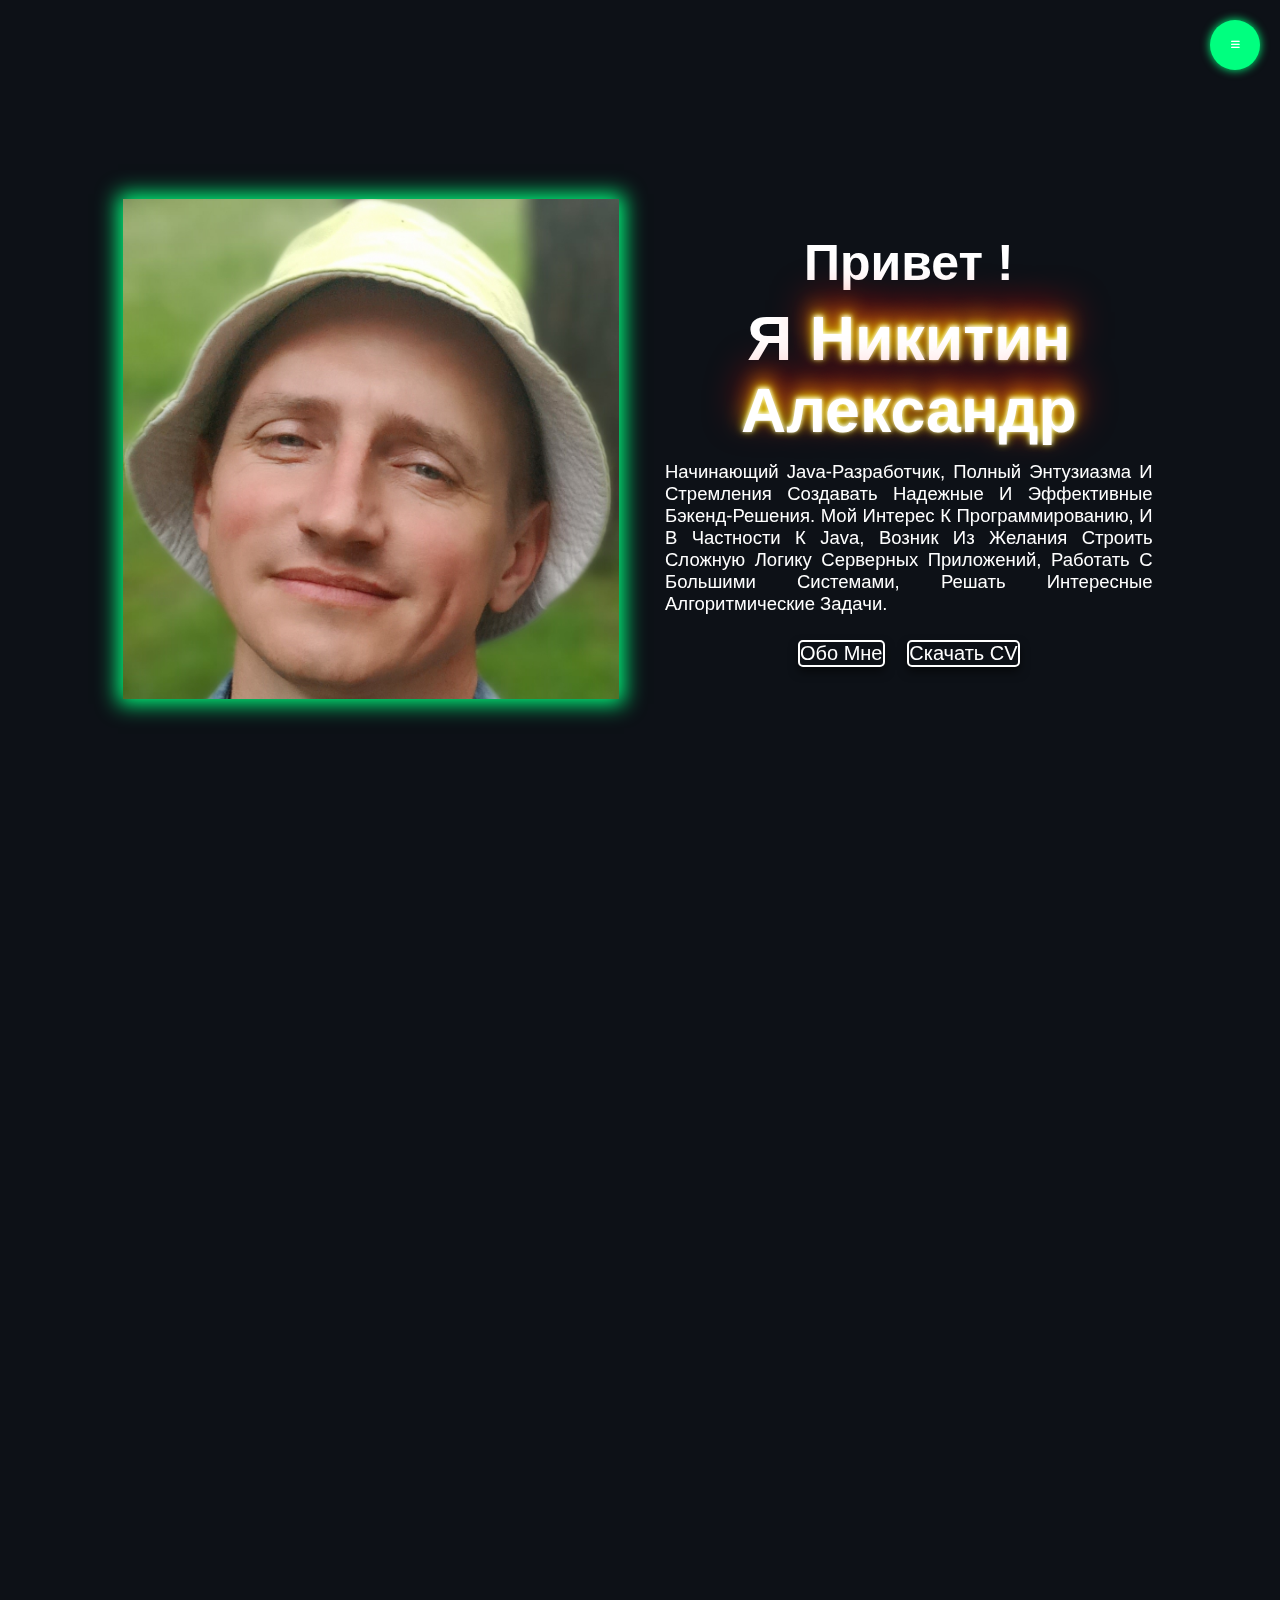
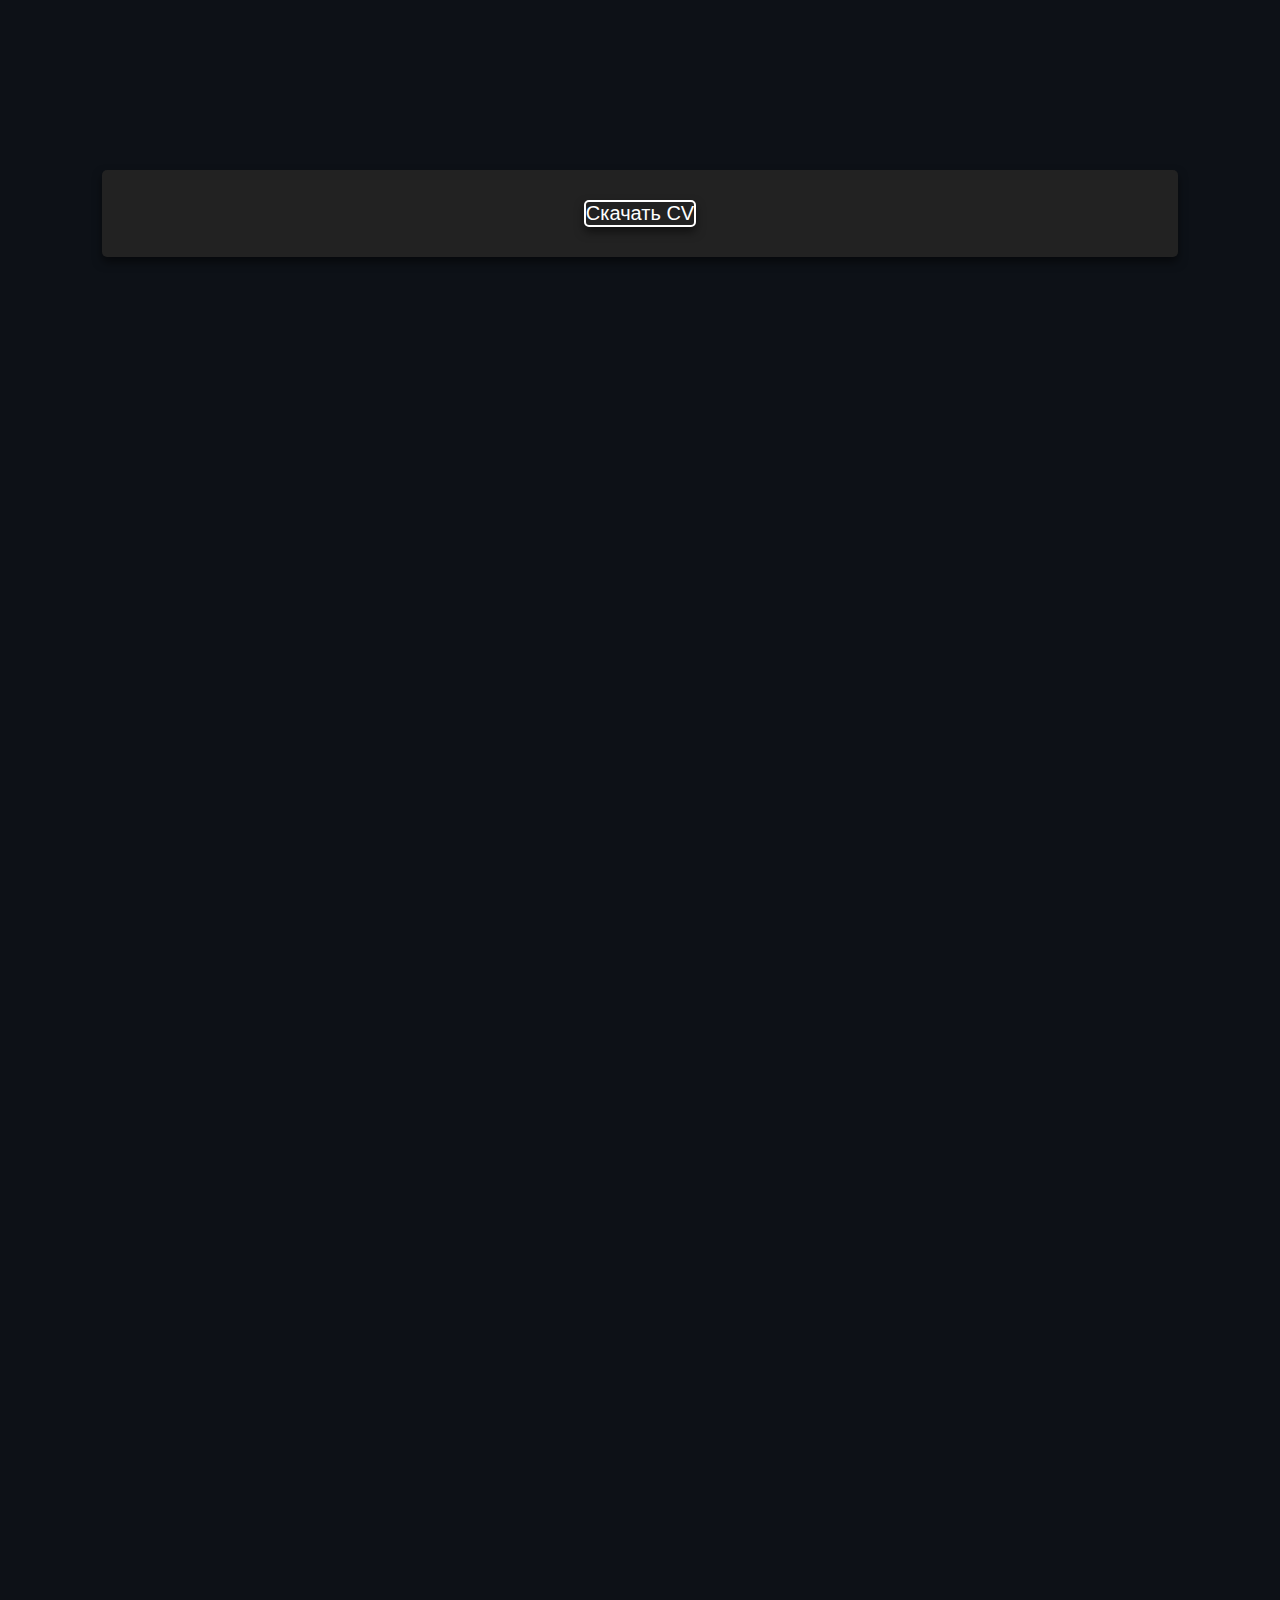
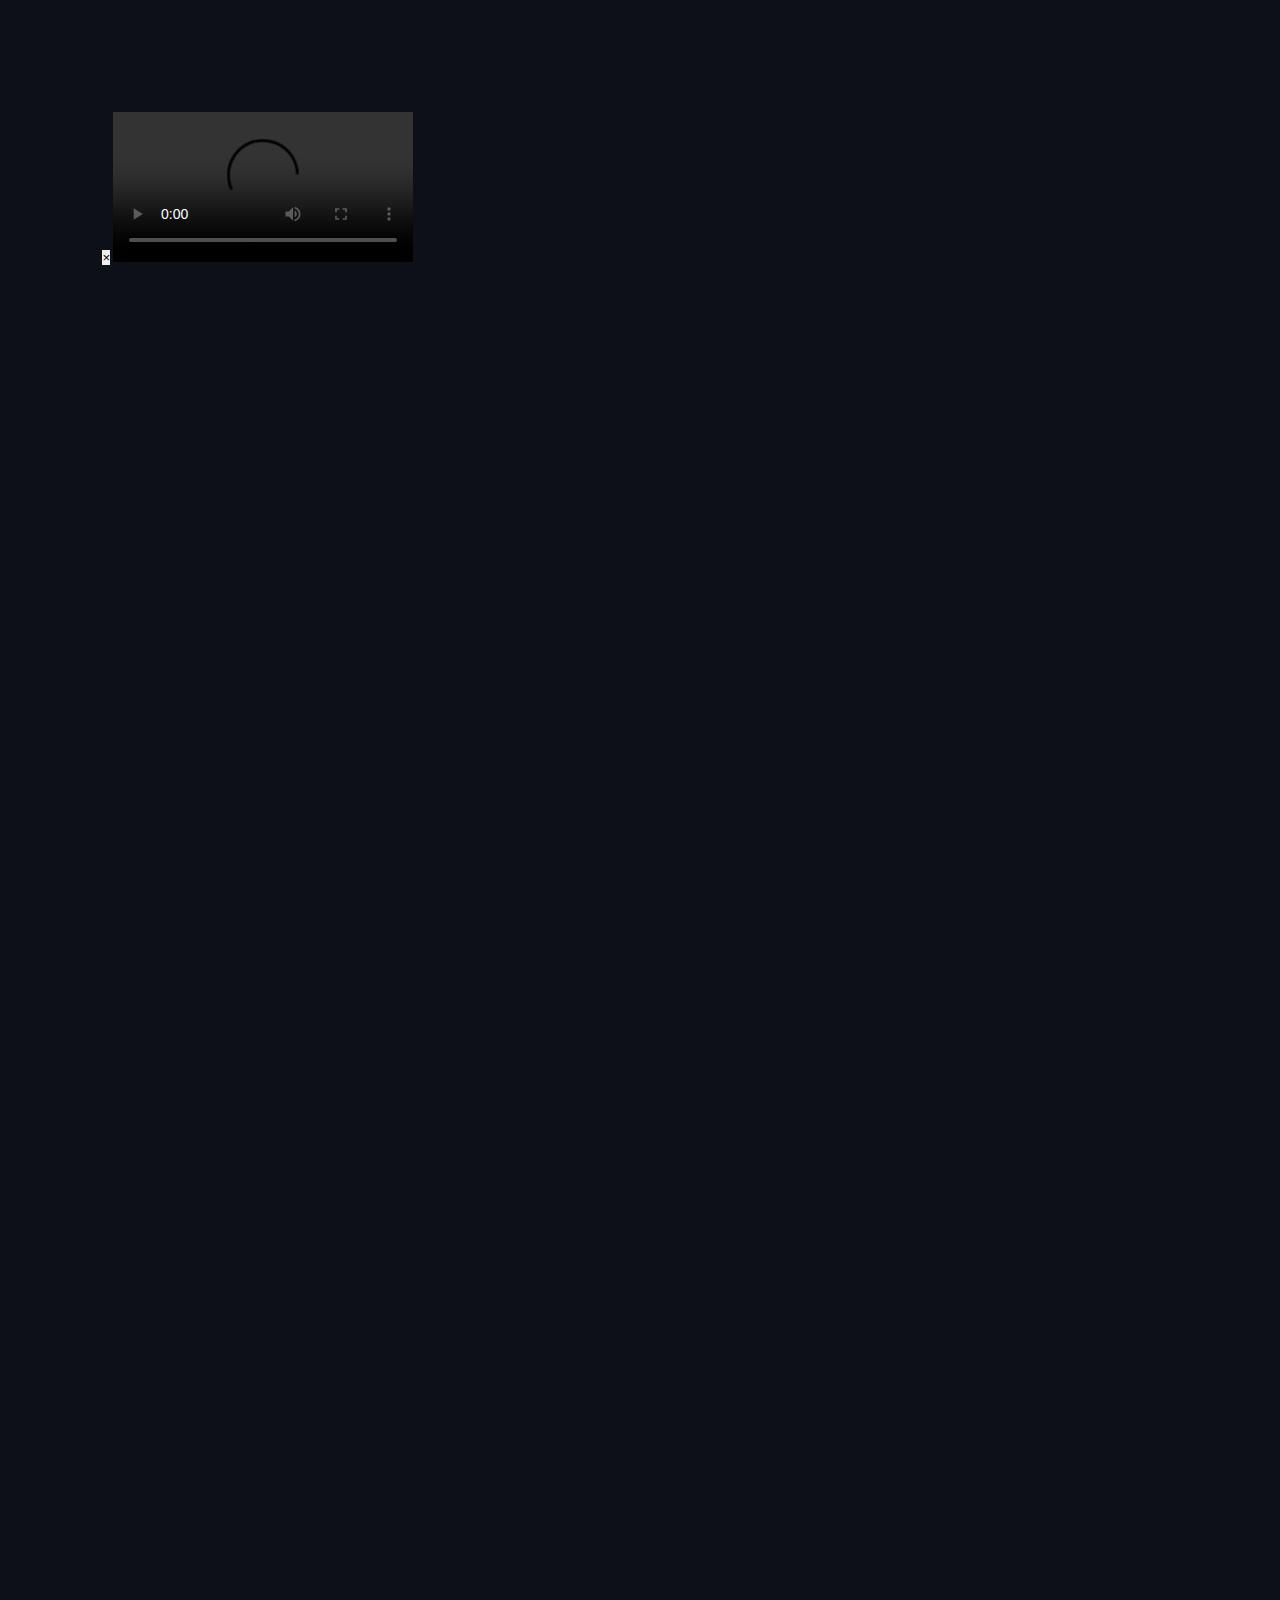
<file: index.html>
<!DOCTYPE html>
<html lang="ru">

<head>
    <meta charset="UTF-8">
    <meta name="viewport" content="width=device-width, initial-scale=1.0">
    <title>Portfolios</title>
    <!-- font-awesome link -->
    <link rel="stylesheet" href="https://cdnjs.cloudflare.com/ajax/libs/font-awesome/6.4.2/css/all.min.css">
    <!-- AOS CSS -->
    <link rel="stylesheet" href="https://unpkg.com/aos@next/dist/aos.css" />
    <!-- custom style css link -->
    <link rel="stylesheet" href="style/style.css">
    <!-- favicon link -->
    <link rel="icon" type="image/png" href="img/ico.png">
    <!-- AOS JS -->
    <script src="https://unpkg.com/aos@next/dist/aos.js" defer></script>
    <!-- Custom JS -->
    <script src="js/main.js" defer></script>
</head>

<body>
    
    <!-- header section start -->
        <header>

            <input type="checkbox" id="menu">
            <label for="menu">
                <i class="fas fa-bars"></i>
                <i class="fas fa-times"></i>
            </label>
            <nav class="navbar">
                <ul>
                    <li><a href="#home">Начало</a></li>
                    <li><a href="#about">Обо мне</a></li>
                    <li><a href="#projects">Проекты</a></li>
                    <li><a href="#contact">Контакты</a></li>
                </ul>
            </nav>

        </header>
    <!-- header section end -->

    <!-- home section start -->
        <section id="home" class="home">

            <div class="img" data-aos="fade-right">
                <img src="img/photo_1.png" alt="my photo">
            </div>

            <div class="content" data-aos="fade-left">
                <h2>Привет !</h2>
                <h3>Я <span>Никитин Александр</span></h3>
                <p>начинающий Java-разработчик, полный энтузиазма и стремления создавать надежные и эффективные бэкенд-решения. Мой интерес к программированию, и в частности к Java, возник из желания строить сложную логику серверных приложений, работать с большими системами, решать интересные алгоритмические задачи.</p>
                <a href="#about" class="btn">обо мне</a>
                <a href="/pdf/Aleksandr_Anatolevich_Nikitin.pdf" download="Aleksandr_Anatolevich_Nikitin.pdf" class="btn">скачать CV</a>
            </div>

        </section>

    <!-- home section end -->

    <!-- about section start -->

        <section id="about" class="about">

            <h3 class="heading" data-aos="fade-up">Обо <span>мне</span></h3>

            <div class="row">

                <div class="box" data-aos="fade-right" data-aos-delay="0">
                    <h4 class="title">Навыки</h4>
                    <div class="progress">
                        <h4>JAVA <span>10%</span></h4>
                        <div class="bar"><span></span></div>
                    </div>
                    <div class="progress">
                        <h4>GIT<span>10%</span></h4>
                        <div class="bar"><span></span></div>
                        </div>
                    <div class="progress">
                        <h4>BASH<span>10%</span></h4>
                        <div class="bar"><span></span></div>
                    </div>
                </div>

                <div class="box" data-aos="fade-right" data-aos-delay="200">
                    <!-- <h4 class="title">professional scills</h4> -->
                    <div class="progress">
                        <h4>MYSQL<span>10%</span></h4>
                        <div class="bar"><span></span></div>
                    </div>
                    <div class="progress">
                        <h4>DOCKER<span>10%</span></h4>
                        <div class="bar"><span></span></div>
                    </div>
                    <div class="progress">
                        <h4>HTML<span>10%</span></h4>
                        <div class="bar"><span></span></div>
                    </div>
                    <div class="progress">
                        <h4>CSS<span>10%</span></h4>
                        <div class="bar"><span></span></div>
                    </div>
                </div>

                <div class="box" data-aos="fade-left" data-aos-delay="0">
                    <h4 class="title">Опыт</h4>
                    <div class="block">
                        <h3>Java</h3>
                        <p>Я активно работаю над небольшими учебными проектами для закрепления полученных знаний. Например, <a href="https://github.com/sanchousmutant/home_work_GB/tree/main/Java%20%D0%9E%D0%B1%D1%8A%D0%B5%D0%BA%D1%82%D0%BD%D0%BE-%D0%BE%D1%80%D0%B8%D0%B5%D0%BD%D1%82%D0%B8%D1%80%D0%BE%D0%B2%D0%B0%D0%BD%D0%BD%D0%BE%D0%B5%20%D0%BF%D1%80%D0%BE%D0%B3%D1%80%D0%B0%D0%BC%D0%BC%D0%B8%D1%80%D0%BE%D0%B2%D0%B0%D0%BD%D0%B8%D0%B5/7.%20%D0%9E%D0%9E%D0%9F%20%D0%94%D0%B8%D0%B7%D0%B0%D0%B9%D0%BD%20%D0%B8%20Solid%20%D1%87.2" target="_blank">консольное приложение</a> или <a href="https://github.com/sanchousmutant/SwitchWiFiBt.git" target="_blank">мобильные приложения</a> </p>
                    </div>
                    <div class="block">
                        <h3>Git</h3>
                        <p>Знаком с Git и GitHub для контроля версий. Использую VS Code, IntelliJ IDEA для разработки</p>
                    </div>
                    <div class="block">
                        <h3>MySQL</h3>
                        <p>Понимаю основы SQL и работал с MySQL</p>
                    </div>
                    <div class="block">
                        <h3>Docker</h3>
                        <p>Имею начальное представление о Docker и его роли в контейнеризации приложений</p>
                    </div>
                </div>

                <div class="box" data-aos="fade-left" data-aos-delay="200">
                    <h4 class="title">Образование</h4>
                    <div class="block">
                        <h3>GeekBrains</h3>
                        <p>На образовательной платформе gb.ru я получил свои фундаментальные знания</p>
                    </div>
                    <div class="block">
                        <h3>JavaRush</h3>
                        <p>Чтобы закрепить эти знания и наработать практические навыки, я активно занимался на платформе javarush.com, где прорешал множество задач, что помогло мне глубже понять тонкости языка и научиться применять теорию на практике.</p>
                    </div>
                    <div class="block">
                        <h3>Университет</h3>
                        <p>НГПУ Факультет математики и информатики</p>
                    </div>
                </div>

            </div>

            <div class="download-box">
                                    <a href="/pdf/Aleksandr_Anatolevich_Nikitin.pdf" download="Aleksandr_Anatolevich_Nikitin.pdf" class="btn">Скачать CV</a>
                        </div>

        </section>

    <!-- about section end -->


    <!-- projects section start -->
    <section id="projects" class="projects">

        <h3 class="heading" data-aos="fade-up">Мои <span>проекты</span></h3>

        <div class="box-container">
            <div class="box" data-aos="zoom-in" data-aos-delay="0">
                <div class="overlay">
                    <a href="https://github.com/sanchousmutant/SwitchWiFiBt " target="_blank" class="btn">GitHub</a>
                    <a href="#" class="btn video-btn" data-video="video/виджет.mp4">Смотреть видео</a>
                </div>
                <img src="img/p1.png" alt="scr1">
            </div>

            <div class="box" data-aos="zoom-in" data-aos-delay="200">
                <div class="overlay">
                    <a href="https://github.com/sanchousmutant/Portfolios" target="_blank" class="btn">GitHub</a>
                </div>
                <img src="img/p2.png" alt="scr2">
            </div>

    <!-- Modal for video start-->
        <div class="modal" id="videoModal">
            <div class="modal-content">
                <button class="close-modal">&times;</button>
                <video controls>
                    <source src="" type="video/mp4">
                    Ваш браузер не поддерживает видео.
                </video>
            </div>
        </div>
    <!-- Modal for video end-->

        <div class="box" data-aos="zoom-in" data-aos-delay="0">
            <div class="overlay">
                <a href="#" class="btn video-btn" data-video="video/openmedia.mp4">Смотреть видео</a>
            </div>
            <img src="img/p3.png" alt="scr3">
        </div>
        <div class="box" data-aos="zoom-in" data-aos-delay="0">
                    <div class="overlay">
                        <a href="#" class="btn video-btn" data-video="video/openwrt.mp4">Смотреть видео</a>
                    </div>
                    <img src="img/p4.PNG" alt="scr3">
                </div>
        </div>
        
    </section>
    <!-- projects section end -->

    <!-- contact me section start -->

    <section id="contact" class="contact">

        <h3 class="heading" data-aos="fade-up"><span>Мои</span> контакты</h3>

        <div class="row">

            <form action="https://formspree.io/f/xwpowlez" method="POST" data-aos="fade-right">

                <div class="input-box">
                    <!-- <input type="text" placeholder="name" autocomplete="off"> -->
                    <input type="email" name="email" placeholder="email" autocomplete="off">
                </div>
                <textarea name="message" cols="30" rows="10" placeholder="message"></textarea>
                <button class="btn" type="submit">send message</button>

            </form>

            <div class="map" data-aos="fade-left">
                <iframe src="https://www.google.com/maps/embed?pb=!1m18!1m12!1m3!1d293143.1639460707!2d82.61978078441281!3d54.96992551530449!2m3!1f0!2f0!3f0!3m2!1i1024!2i768!4f13.1!3m3!1m2!1s0x42dfe5e190cc4d97%3A0x9b3a0673e1d3e985!2z0J3QvtCy0L7RgdC40LHQuNGA0YHQuiwg0J3QvtCy0L7RgdC40LHQuNGA0YHQutCw0Y8g0L7QsdC7Lg!5e0!3m2!1sru!2sru!4v1747030683648!5m2!1sru!2sru"></iframe>

            </div>

        </div>

        <div class="social-media" data-aos="fade-up">
                <div class="social-links">
                    <a href="https://t.me/sanchomutant" target="_blank"><i class="fa-brands fa-telegram"></i></a>
                    <a href="https://wa.me/79994502924" target="_blank"><i class="fa-brands fa-whatsapp"></i></a>
                    <!-- <i class="fa-brands fa-linkedin"></i> -->
                    <a href="https://github.com/sanchousmutant" target="_blank"><i class="fa-brands fa-github"></i></a>
                </div>
            </div>

    </section>


    <!-- contact me section end -->

   

</body>

</html>
</file>
<file: style/style.css>
* {
  margin: 0;
  padding: 0;
  box-sizing: border-box;
  text-decoration: none;
  list-style: none;
  border: 0;
  outline: 0;
  text-transform: capitalize;
  font-family: 'Nunito', sans-serif;
 }

:root{
  --main-clr: springgreen;
  --primary-bg-clr: #0d1117;
  --secondary-bg-clr: #222;
  --primary-text-clr: #fff;
  --secondary-text-clr: #eee;
  --box-shadow: 0 .5rem 1rem rgba(0,0,0,.5);
  --big-size: calc(40px + (70 - 40) * ((100vw - 300px) / (1600 - 300)));
  --medium-size: calc(14px + (20 - 14) * ((100vw - 300px) / (1600 - 300)));
  --small-size: calc(12px + (15 - 12) * ((100vw - 300px) / (1600 - 300)));
  --title-size: calc(16px + (35 - 16) * ((100vw - 300px) / (1600 - 300)));
}

html {
  font-size: 62.5%;
  overflow-x: hidden;
  scroll-behavior: smooth;
}

img {
  max-width: 100%;
}


body {
  /* min-height: 200vh; */
  --sb-track-color: #222;
  --sb-thumb-color: var(--main-clr);
  --sb-size: 1rem;
  background-color: var(--primary-bg-clr);
}

body::-webkit-scrollbar {
  width: var(--sb-size);
}

body::-webkit-scrollbar-track {
  background: var(--sb-track-color);
  border-radius: 1rem;
}

body::-webkit-scrollbar-thumb {
  background: var(--sb-thumb-color);
  border-radius: 1rem;
}

section {
  min-height: 100vh;
  padding: 2rem 8%;
}

.btn {
  display: inline-block;
  padding: 8rem, 3rem;
  font-size: 2rem;
  color: var(--primary-text-clr);
  border:  2px solid var(--primary-text-clr);
  border-radius: 0.5rem;
  box-shadow: var(--box-shadow);
  margin: 1rem;
  cursor: pointer;
  transition: 0.3s;
}

.btn:hover {
  background-color: var(--main-clr);
}

.heading {
  color: var(--primary-text-clr);
  font-size: var(--big-size);
  text-align: center;
  padding: 1rem;
}

.heading span {
  color: var(--main-clr);
}

#menu {
  display: none;
}

label {
  font-style: 2rem;
  background-color: var(--main-clr);
  color: #fff;
  border-radius: 5rem;
  height: 5rem;
  width: 5rem;
  text-align: center;
  line-height: 5rem;
  position: fixed;
  top: 2rem;
  right: 2rem;
  z-index: 1000;
  cursor: pointer;
  box-shadow: 0 0 10px var(--main-clr);
}

label .fa-times{
  text-align: center;
  line-height: 5rem;
  display: none;
}

.navbar {
  position: fixed;
  top: 2.5rem;
  right: 2.5rem;
  padding: 1rem 4rem 1rem 2rem;
  z-index: 999;
  border: .1rem solid var(--main-clr);
  border-radius: 1rem;
  background-color: var(--primary-bg-clr);
  box-shadow: var(--box-shadow);
  opacity: 0;
  transform: scale(0);
  transform-origin: top right;
}

.navbar ul li a {
  display: block;
  font-size: 1.7rem;
  padding: 1rem 5rem 1rem 0rem;
  color: var(--primary-text-clr);
  transition: 0.5s;
}

.navbar ul li a:hover {
  color: var(--main-clr);
  transform: translateX(.8rem);
}

#menu:checked ~ .navbar {
  opacity: 1;
  transform:  scale(1);
}

#menu:checked ~ label .fa-bars {
  display: none;
}

#menu:checked ~ label .fa-times {
  display: block;
}

/* home section start */

.home {
  display: flex;
  justify-content: center;
  align-items: center;
  flex-wrap: wrap;
}

.home .img {
  flex: 1 1 45rem;
  padding: 1rem;
  text-align: center;
}

.home .img img {
  height: 50rem;
  object-fit: cover;
  box-shadow: 0 0 20px 5px var(--main-clr);
}

.home .content {
  flex: 1 1 45rem;
  padding: 1rem;
  text-align: center;
}

.home .content h2 {
  color: var(--primary-text-clr);
  font-size: 5rem;
  padding: 1rem;
}

.home .content h3 {
  color: var(--primary-text-clr);
  font-size: var(--big-size);
}

.home .content h3 span {
  color: var(--primary-text-clr);
  text-shadow: 0 -0.1rem 0.4rem white,
  0 -0.2rem 1rem yellow,
  0 -1rem 2rem orange,
  0 -1.8rem 4rem red;
}

.home .content p {
  color: var(--primary-text-clr);
  padding: 1.5rem;
  font-size: var(--medium-size);
  text-align: justify;
}

/* home section end */

/* about me section start */

.about .row {
  display: flex;
  justify-content: center;
  align-items: center;
  flex-wrap: wrap;
  gap: 1.5rem;
}

.about .row .box {
  flex:  1 1 45rem;
  box-shadow: var(--box-shadow);
  border-radius: 0.5rem;
  background: var(--secondary-bg-clr);
  padding: 0.5rem 1.5rem;
  color: var(--primary-text-clr);
}

.about .row .box .title {
  font-size: var(--title-size);
  padding: 1rem 0rem;
}

.about .row .box .progress {
  padding: 1rem 0rem;
}

.about .row .box .progress h4{
  font-size: var(--medium-size);
  color: var(--secondary-text-clr);
  display: flex;
  justify-content: space-between;
}

.about .row .box .progress .bar {
  height: 2.5rem;
  border-radius: 0.5rem;
  border: .2rem solid var(--main-clr);
  padding: 0.5rem;
  margin: 1rem 0rem;
}

.about .row .box .progress .bar span {
  height: 100%;
  border-radius: 0.3rem;
  background: var(--main-clr);
  display: block;
}

.about .row .box:nth-child(1) .progress .bar:nth-child(2) span {
  width: 20%;
}

.about .row .box:nth-child(1) .progress .bar:nth-child(3) span {
  width: 20%;
}

.about .row .box:nth-child(1) .progress .bar:nth-child(4) span {
  width: 20%;
}

.about .row .box:nth-child(1) .progress .bar:nth-child(5) span {
  width: 20%;
}

.about .row .box:nth-child(2) .progress .bar:nth-child(2) span {
  width: 20%;
}

.about .row .box:nth-child(2) .progress .bar:nth-child(3) span {
  width: 20%;
}

.about .row .box:nth-child(2) .progress .bar:nth-child(4) span {
  width: 20%;
}

.about .row .box:nth-child(2) .progress .bar:nth-child(5) span {
  width: 20%;
}

.about .row .box .block {
  padding: 0rem 2rem;
  margin: 1rem 0rem 2rem 0rem;
  border-left: .2rem solid var(--main-clr);
  position: relative;
}

.about .row .box .block::before {
  position: absolute;
  content: '';
  width: 2rem;
  height: 2rem;
  background: var(--main-clr);
  border-radius: 50%;
  top: 0;
  left: -1.1rem;
}

.about .row .box .block h3 {
  color: var(--main-clr);
  font-size: var(--medium-size);
}

.about .row .box .block p {
  font-size: var(--small-size);
}

.about .download-box {
  background: var(--secondary-bg-clr);
  margin: 1.5rem 0rem;
  padding: 2rem;
  text-align: center;
  border-radius: 0.5rem;
  box-shadow: var(--box-shadow);
}

/* about me section end */

 /* services section start */

.services .box-container {
  display: flex;
  justify-content: center;
  align-items: center;
  flex-wrap: wrap;
  gap: 1.5rem;
}

.services .box-container .box {
  background: var(--secondary-bg-clr);
  box-shadow: var(--box-shadow);
  border-radius: 0.5rem;
  padding: 1.5rem;
  flex: 1 1 35rem;
}

 /* services section end  */
</file>
